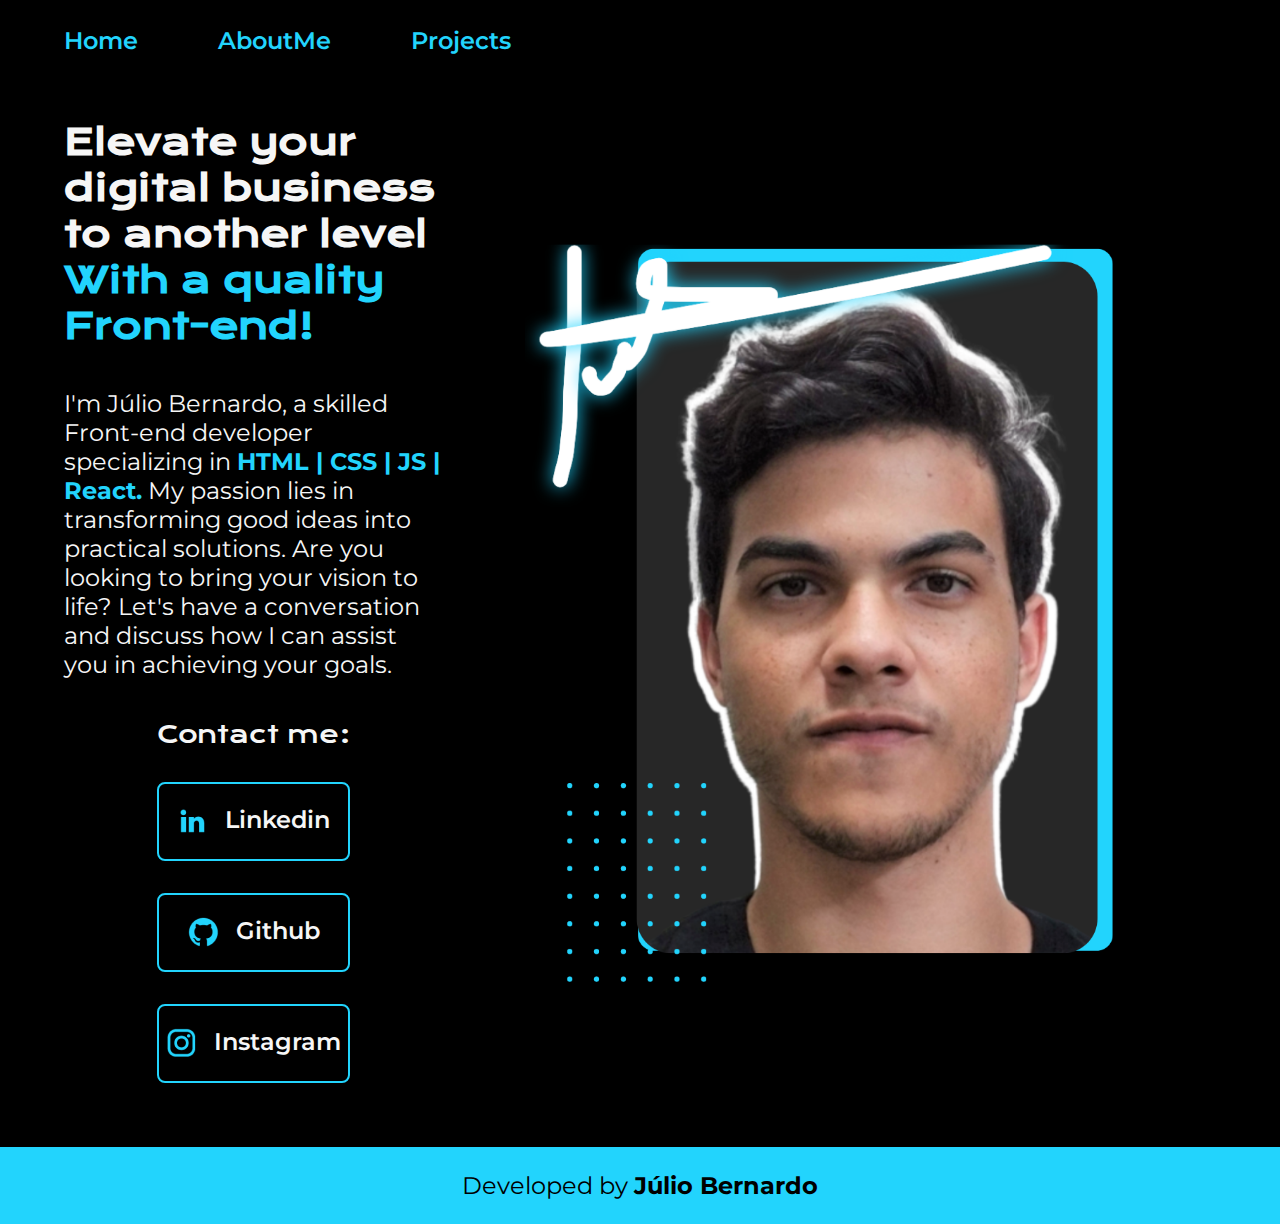
<file: index.html>
<!DOCTYPE html>
<html lang="pt-br">
<head>
    <meta charset="UTF-8">
    <meta http-equiv="X-UA-Compatible" content="IE=edge">
    <meta name="viewport" content="width=device-width, initial-scale=1.0">
    <title>Portfolio - Júlio Bernardo</title>
    <meta name="description" content="Hi! I'am Júlio Bernardo, here are some of my personal projects and contact information.">
    <link rel="stylesheet" href="styles/style.css">    
</head>
<body>
    <header class="cabecalho">
        <nav class="cabecalho__menu"> 
            <a class="cabecalho__menu__link" href="Index.html">Home</a>
            <a class="cabecalho__menu__link" href="about.html">AboutMe</a>
            <a class="cabecalho__menu__link" href="projects.html">Projects</a> 
        </nav>
    </header>
    <main class="apresentacao">
        <section class="apresentacao__conteudo">
            <h1 class="apresentacao__conteudo__titulo">Elevate your digital business to another level <strong class="tituloDestaque">With a quality Front-end!</strong></h1>
            <p class="apresentacao__conteudo__paragrafo">I'm Júlio Bernardo, a skilled Front-end developer specializing in <strong class="tituloDestaque">HTML | CSS | JS | React.</strong> My passion lies in transforming good ideas into practical solutions. Are you looking to bring your vision to life? Let's have a conversation and discuss how I can assist you in achieving your goals.</p>
        <div class="apresentacao__conteudo__links">  
            <h2 class="apresentacao__conteudo__links__redes">Contact me:</h2>     
            <a class="apresentacao__conteudo__links__Links" href="https://linkedin.com/in/juliobernardoleite
            " target="_blank">
                <img src="assets/linkedin.png">               
                Linkedin
        </a>
            <a class="apresentacao__conteudo__links__Links" href="https://github.com/JulioBernardo" target="_blank">
                <img src="assets/github.png">               
                Github
            </a>
            <a class="apresentacao__conteudo__links__Links" href="https://www.instagram.com/juliobernard0/" target="_blank">
                <img src="assets/instagram.png">               
                Instagram
            </a>
        </div>
         
        </section>

        <img class="apresentacao__imagem" src="assets/Imagem.png" alt="Imagem.png">
    </main>
    <footer>
        <p class="rodape">Developed by <strong>Júlio Bernardo</strong></p>
    </footer>
</body>
</html>
</file>
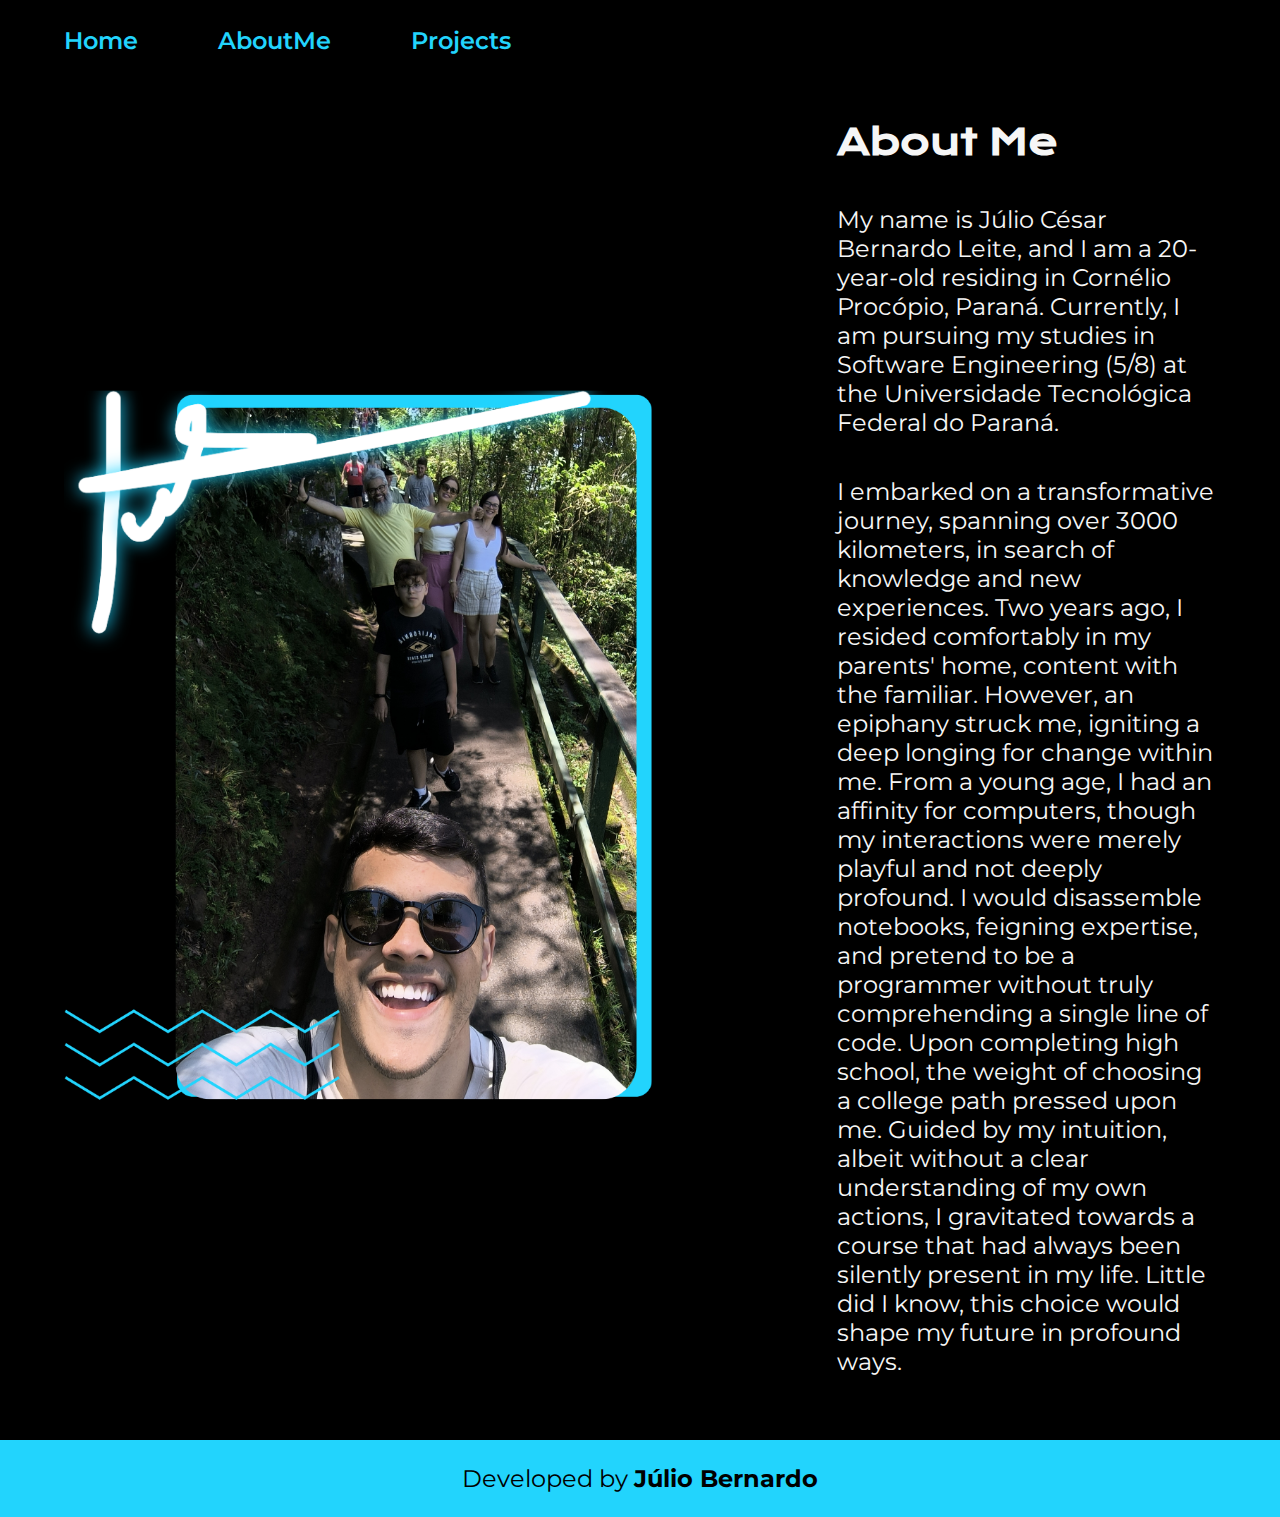
<file: about.html>
<!DOCTYPE html>
<html lang="pt-br">
<head>
    <meta charset="UTF-8">
    <meta http-equiv="X-UA-Compatible" content="IE=edge">
    <meta name="viewport" content="width=device-width, initial-scale=1.0">
    <title>About Me - Júlio Bernardo</title>
    <link rel="stylesheet" href="./styles/style.css">
</head>
<body>
    <header class="cabecalho">
        <nav class="cabecalho__menu"> 
            <a class="cabecalho__menu__link" href="Index.html">Home</a>
            <a class="cabecalho__menu__link" href="about.html">AboutMe</a>
            <a class="cabecalho__menu__link" href="projects.html">Projects</a> 
        </nav>
    </header>
    <main class="apresentacao">
        <img class="apresentacao__imagem" src="assets/Imagem2.png">
        <section class="apresentacao__conteudo">
            <h1 class="apresentacao__conteudo__titulo">About Me</h1>
            <p class="apresentacao__conteudo__paragrafo">My name is Júlio César Bernardo Leite, and I am a 20-year-old residing in Cornélio Procópio, Paraná. Currently, I am pursuing my studies in Software Engineering (5/8) at the Universidade Tecnológica Federal do Paraná.</p>
            <p class="apresentacao__conteudo__paragrafo">I embarked on a transformative journey, spanning over 3000 kilometers, in search of knowledge and new experiences. Two years ago, I resided comfortably in my parents' home, content with the familiar. However, an epiphany struck me, igniting a deep longing for change within me. From a young age, I had an affinity for computers, though my interactions were merely playful and not deeply profound. I would disassemble notebooks, feigning expertise, and pretend to be a programmer without truly comprehending a single line of code.

                Upon completing high school, the weight of choosing a college path pressed upon me. Guided by my intuition, albeit without a clear understanding of my own actions, I gravitated towards a course that had always been silently present in my life. Little did I know, this choice would shape my future in profound ways.</p>
        </section>
    </main>
    <footer>
        <p class="rodape">Developed by <strong>Júlio Bernardo</strong></p>
    </footer>
</body>
</html>
</file>
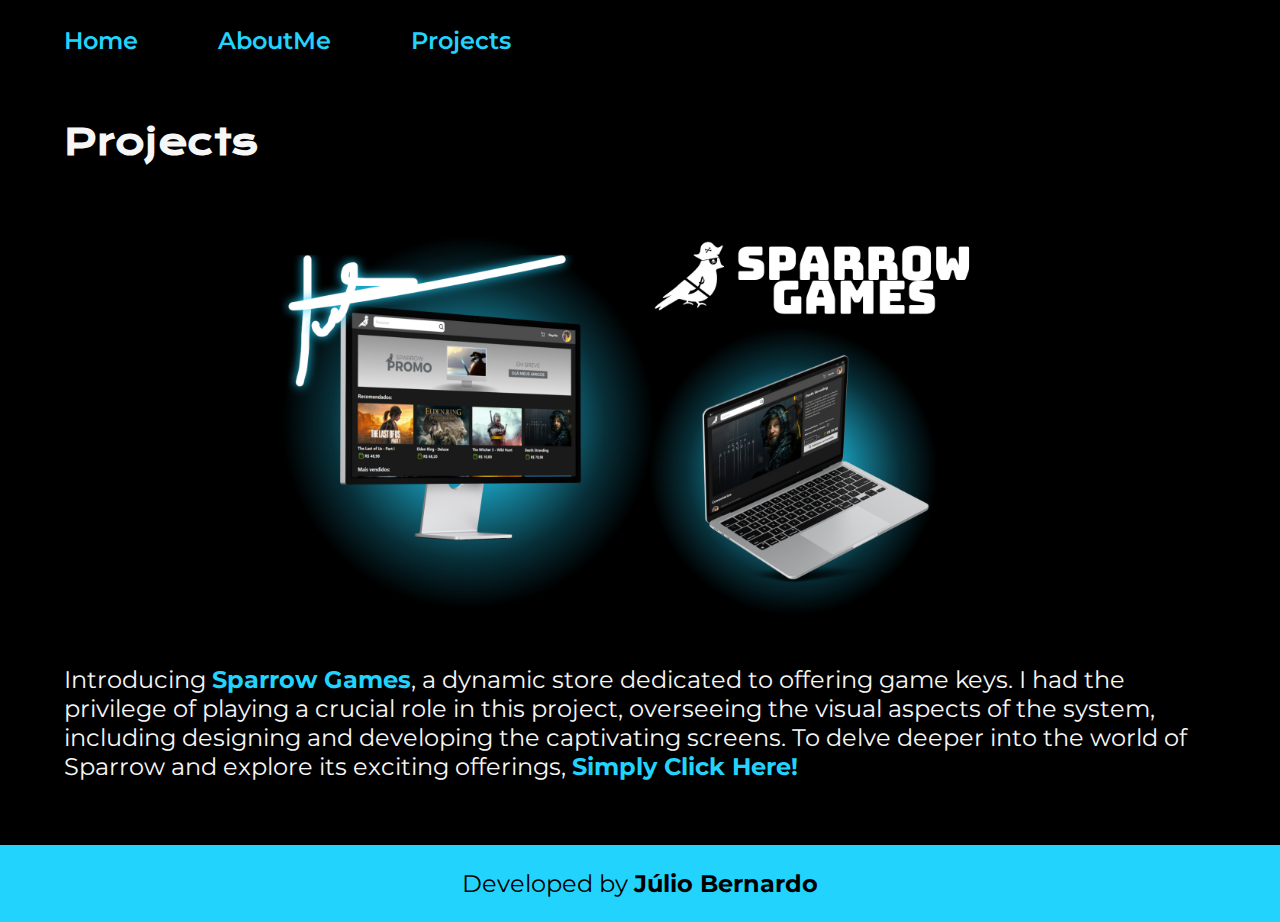
<file: projects.html>
<!DOCTYPE html>
<html lang="pt-br">
<head>
    <meta charset="UTF-8">
    <meta http-equiv="X-UA-Compatible" content="IE=edge">
    <meta name="viewport" content="width=device-width, initial-scale=1.0">  
    <title>Skills - Júlio Bernardo</title>
    <link rel="stylesheet" href="./styles/style.css">
</head>
<body>
    <header class="cabecalho">
        <nav class="cabecalho__menu"> 
            <a class="cabecalho__menu__link" href="Index.html">Home</a>
            <a class="cabecalho__menu__link" href="about.html">AboutMe</a>
            <a class="cabecalho__menu__link" href="projects.html">Projects</a> 
        </nav>
    </header>
    <main class="apresentacao">
        <section class="apresentacao__project">
            <h1 class="apresentacao__conteudo__titulo">Projects</h1>
            <section class="apresentacao__imagem__project">
                <img class="apresentacao__imagem__project__sparrow" src="assets/viewsProjetc/Project_Sparrow.png">
            </section>
            <p class="apresentacao__conteudo__paragrafo">Introducing <strong class="tituloDestaque">Sparrow Games</strong>, a dynamic store dedicated to offering game keys. I had the privilege of playing a crucial role in this project, overseeing the visual aspects of the system, including designing and developing the captivating screens. To delve deeper into the world of Sparrow and explore its exciting offerings,
                <a class="apresentacao__conteudo__links__click" href="https://github.com/JulioBernardo/SparrowGames" target="_blank">            
                    <strong class="tituloDestaque">Simply Click Here!</strong>
                </a>
            </p>
        </section>
    </main>
    <footer>
        <p class="rodape">Developed by <strong>Júlio Bernardo</strong></p>
    </footer>
</body>
</html>
</file>
<file: styles/style.css>
@import url('https://fonts.googleapis.com/css2?family=Krona+One&family=Montserrat:wght@400;600&display=swap');

:root{
    /*Cores do site*/
    --cor-primaria: #000000;
    --cor-secundaria: #F6F6F6;
    --cor-terciaria: #22D4FD;
    --cor-houver: #272727;

    /*Tipografia do site*/
    --fonte-primaria: 'Krona One', sans-serif;
    --fonte-secundaria: 'Montserrat', sans-serif;
}

*{
    margin: 0;
    padding: 0;
}
 
.apresentacao{
    gap: 82px;
    padding: 5%;
    display: flex;
    align-items: center;
    justify-content: space-between;
}

.apresentacao__project{
    display: flex;
    flex-direction: column;
    gap: 40px;
}

.apresentacao__imagem__project{
    display: flex;
    justify-content: center;
    align-items: center;
}

.apresentacao__imagem__project__sparrow{
    width: 65%;
}

.cabecalho{
    padding: 2% 0% 0% 5%;
}

.cabecalho__menu{
    display: flex;
    gap: 80px;
}

.cabecalho__menu__link{
    text-decoration: none;
    color:var(--cor-terciaria);
    font-family: var(--fonte-secundaria);
    font-size: 1.5rem;
    font-weight: 600;
}

.apresentacao__conteudo{
    width: 50%;
    display: flex;
    flex-direction: column;
    gap: 40px;
}

.apresentacao__conteudo__titulo{
    font-size: 2.25rem;
    font-family: var(--fonte-primaria);
}

.apresentacao__conteudo__paragrafo{
    font-size: 1.5rem;
    font-family: var(--fonte-secundaria);
}

.apresentacao__conteudo__links{
    display: flex;
    flex-direction: column;
    justify-content: space-between;
    align-items: center;
    gap: 32px;
}

.apresentacao__conteudo__links__redes{
    font-family: var(--fonte-primaria);
    font-weight: 400;
    font-size: 1.5rem;
}

.apresentacao__conteudo__links__Links{
    display: flex;
    justify-content:center;
    gap: 16px;
    text-decoration: none;
    border: 2px solid var(--cor-terciaria);
    width: 50%;
    text-align: center;
    border-radius: 8px;
    font-size: 1.5rem;
    font-weight: 600;
    padding:21.5px 0;
    color: var(--cor-secundaria);
    font-family: var(--fonte-secundaria);
}

.apresentacao__conteudo__links__click{
    text-decoration: none;
}

.apresentacao__conteudo__links__Links:hover{
    background-color: var(--cor-houver);
}

.cabecalho__menu__link{
    border-radius: 2px;
}

.cabecalho__menu__link:hover{
    background-color: #268475;
    transition: all 0.2s ease-out;
}

body{
    box-sizing: border-box;
    background-color: var(--cor-primaria);
    color:var(--cor-secundaria);
}

.tituloDestaque{
    color:var(--cor-terciaria);
}

.apresentacao__imagem{
    width: 60%;
}

.rodape{
    color:var(--cor-primaria);
    background-color: var(--cor-terciaria);
    padding: 24px;
    font-family: var(--fonte-secundaria);
    font-size: 1.5rem;
    font-weight: 400;
    text-align: center;
}

@media (max-width: 1200px){   
    .cabecalho{
        padding: 3%;
    }   

    .cabecalho__menu{
        gap: 30px;
        justify-content: center;
    }

    .apresentacao{
        gap: 60px;
        padding: 5%;
        flex-direction: column-reverse;
    }

    .apresentacao__conteudo{
        width: auto;
    }

    .apresentacao__imagem__project__sparrow{
        width: 95%;
    }
}
</file>
